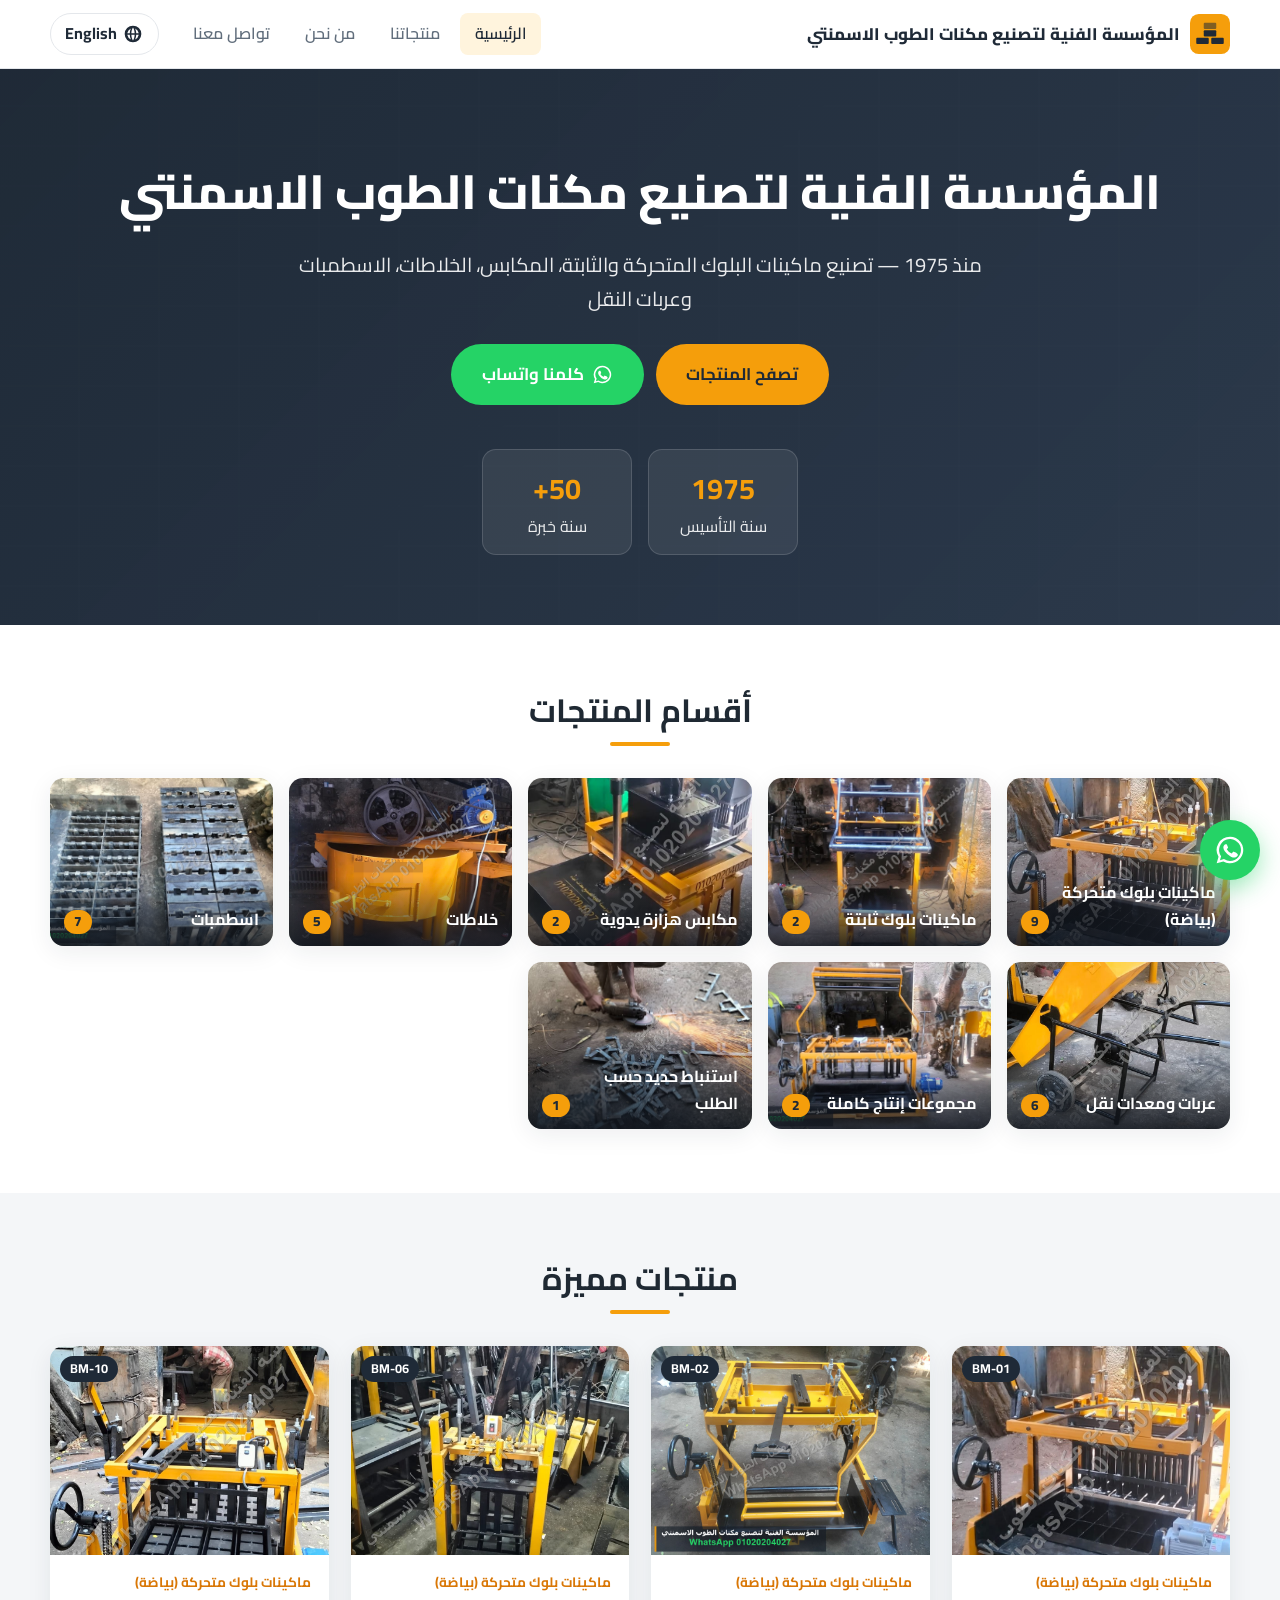
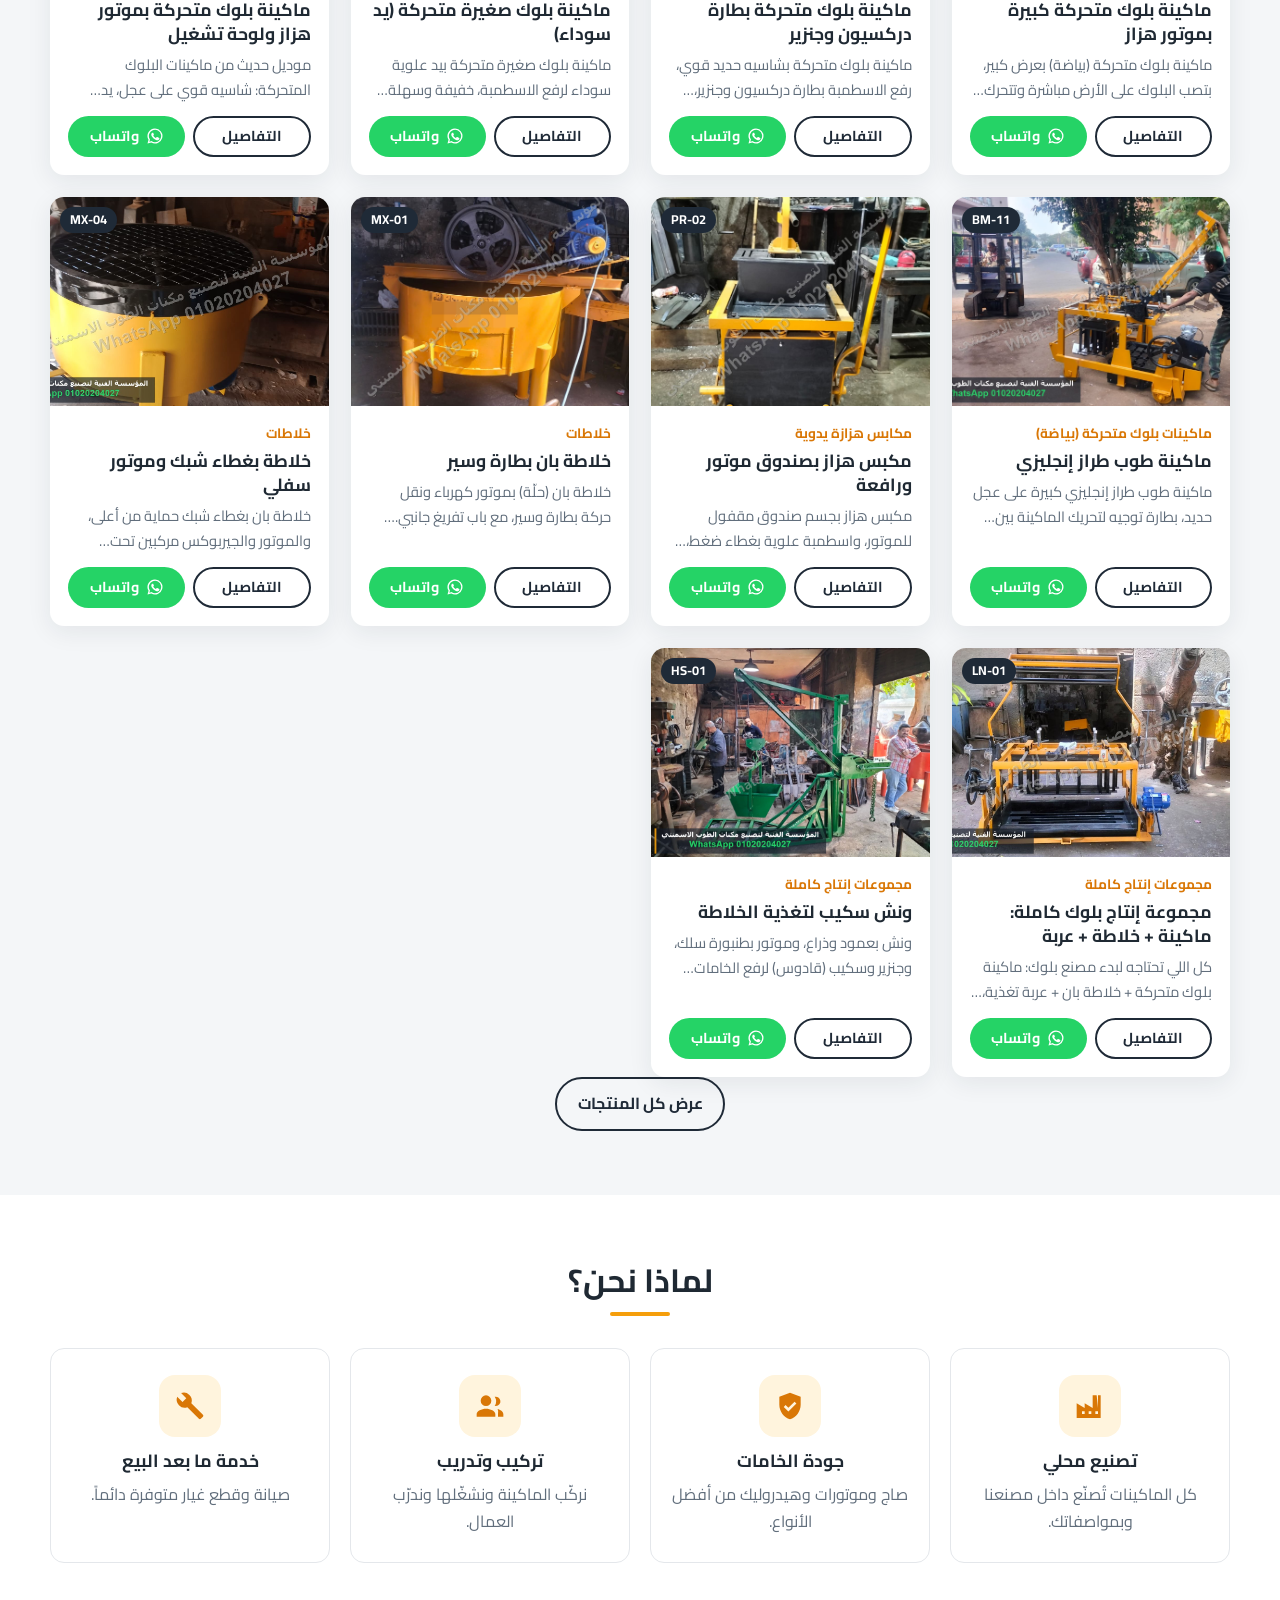
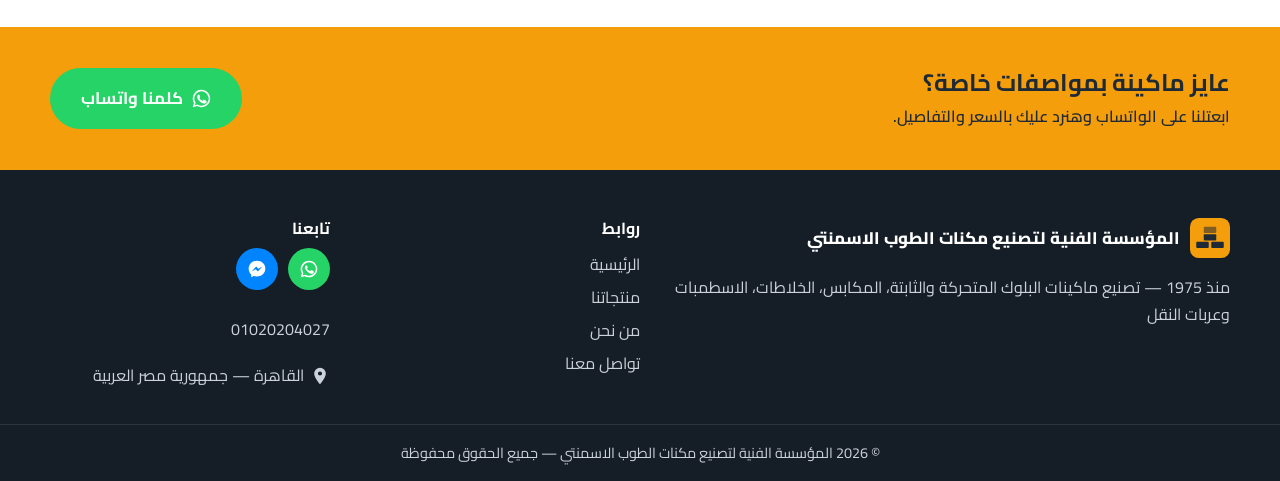
<file: index.html>
<!DOCTYPE html>
<html lang="ar" dir="rtl">
<head>
  <meta charset="UTF-8">
  <meta name="viewport" content="width=device-width, initial-scale=1">
  <title>ماكينات الطوب والبلوك</title>
  <meta name="description" content="مصنع ماكينات البلوك والإنترلوك والخلاطات والاسطمبات — Block, interlock & paver machines factory">
  <meta property="og:type" content="website">
  <meta property="og:title" content="المؤسسة الفنية لتصنيع مكنات الطوب الاسمنتي">
  <meta property="og:image" content="https://aeforsites-spec.github.io/factory/images/products/BM-10/1.jpg">
  <meta name="theme-color" content="#1f2a37">
  <link rel="icon" href="images/logo.svg" type="image/svg+xml">
  <link rel="preconnect" href="https://fonts.googleapis.com">
  <link rel="preconnect" href="https://fonts.gstatic.com" crossorigin>
  <link href="https://fonts.googleapis.com/css2?family=Cairo:wght@400;600;700;800&display=swap" rel="stylesheet">
  <link rel="stylesheet" href="css/style.css?v=202611132057">
</head>
<body data-page="home">
  <header id="site-header"></header>
  <main id="main"></main>
  <footer id="site-footer"></footer>
  <noscript><p style="text-align:center;padding:2em">يرجى تفعيل JavaScript لعرض الموقع — Please enable JavaScript.</p></noscript>

  <script src="data/config.js?v=202611132057"></script>
  <script src="data/products.js?v=202611132057"></script>
  <script src="js/i18n.js?v=202611132057"></script>
  <script src="js/app.js?v=202611132057"></script>
</body>
</html>
</file>
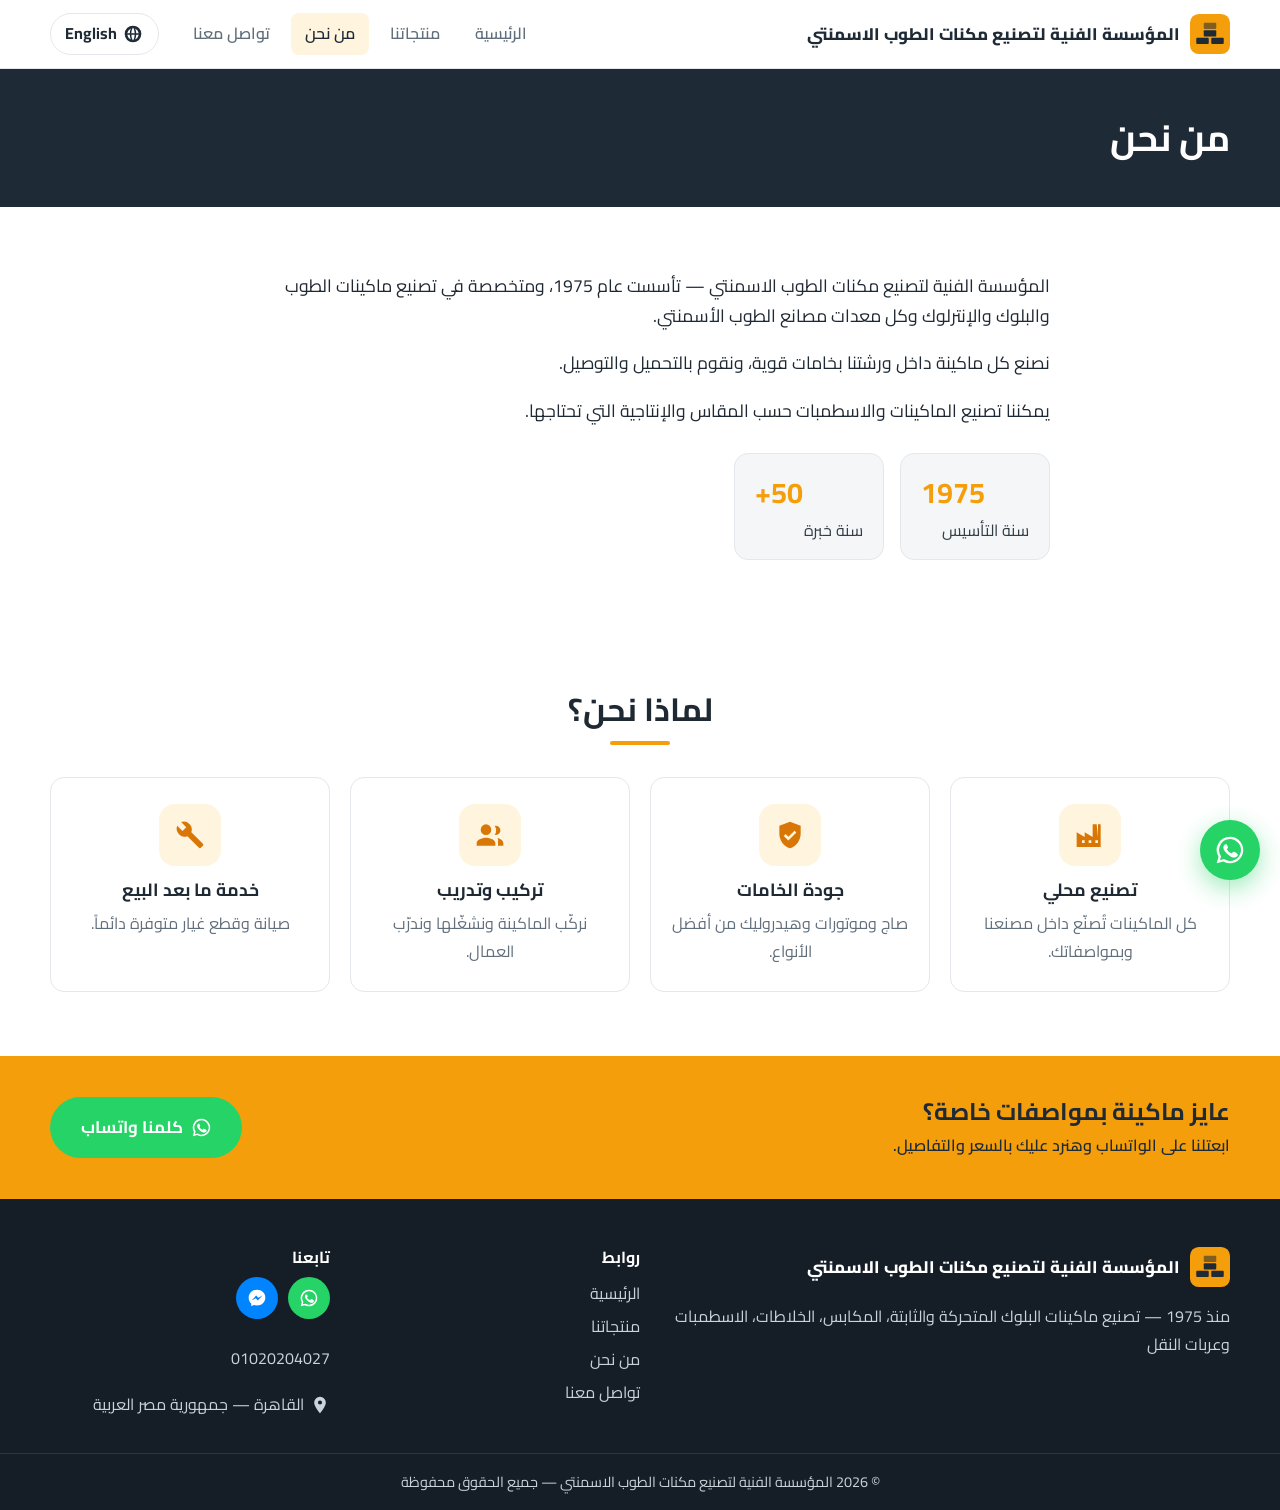
<file: about.html>
<!DOCTYPE html>
<html lang="ar" dir="rtl">
<head>
  <meta charset="UTF-8">
  <meta name="viewport" content="width=device-width, initial-scale=1">
  <title>ماكينات الطوب والبلوك</title>
  <meta name="description" content="مصنع ماكينات البلوك والإنترلوك والخلاطات والاسطمبات — Block, interlock & paver machines factory">
  <meta property="og:type" content="website">
  <meta property="og:title" content="المؤسسة الفنية لتصنيع مكنات الطوب الاسمنتي">
  <meta property="og:image" content="https://aeforsites-spec.github.io/factory/images/products/BM-10/1.jpg">
  <meta name="theme-color" content="#1f2a37">
  <link rel="icon" href="images/logo.svg" type="image/svg+xml">
  <link rel="preconnect" href="https://fonts.googleapis.com">
  <link rel="preconnect" href="https://fonts.gstatic.com" crossorigin>
  <link href="https://fonts.googleapis.com/css2?family=Cairo:wght@400;600;700;800&display=swap" rel="stylesheet">
  <link rel="stylesheet" href="css/style.css?v=202611132057">
</head>
<body data-page="about">
  <header id="site-header"></header>
  <main id="main"></main>
  <footer id="site-footer"></footer>
  <noscript><p style="text-align:center;padding:2em">يرجى تفعيل JavaScript لعرض الموقع — Please enable JavaScript.</p></noscript>

  <script src="data/config.js?v=202611132057"></script>
  <script src="data/products.js?v=202611132057"></script>
  <script src="js/i18n.js?v=202611132057"></script>
  <script src="js/app.js?v=202611132057"></script>
</body>
</html>
</file>
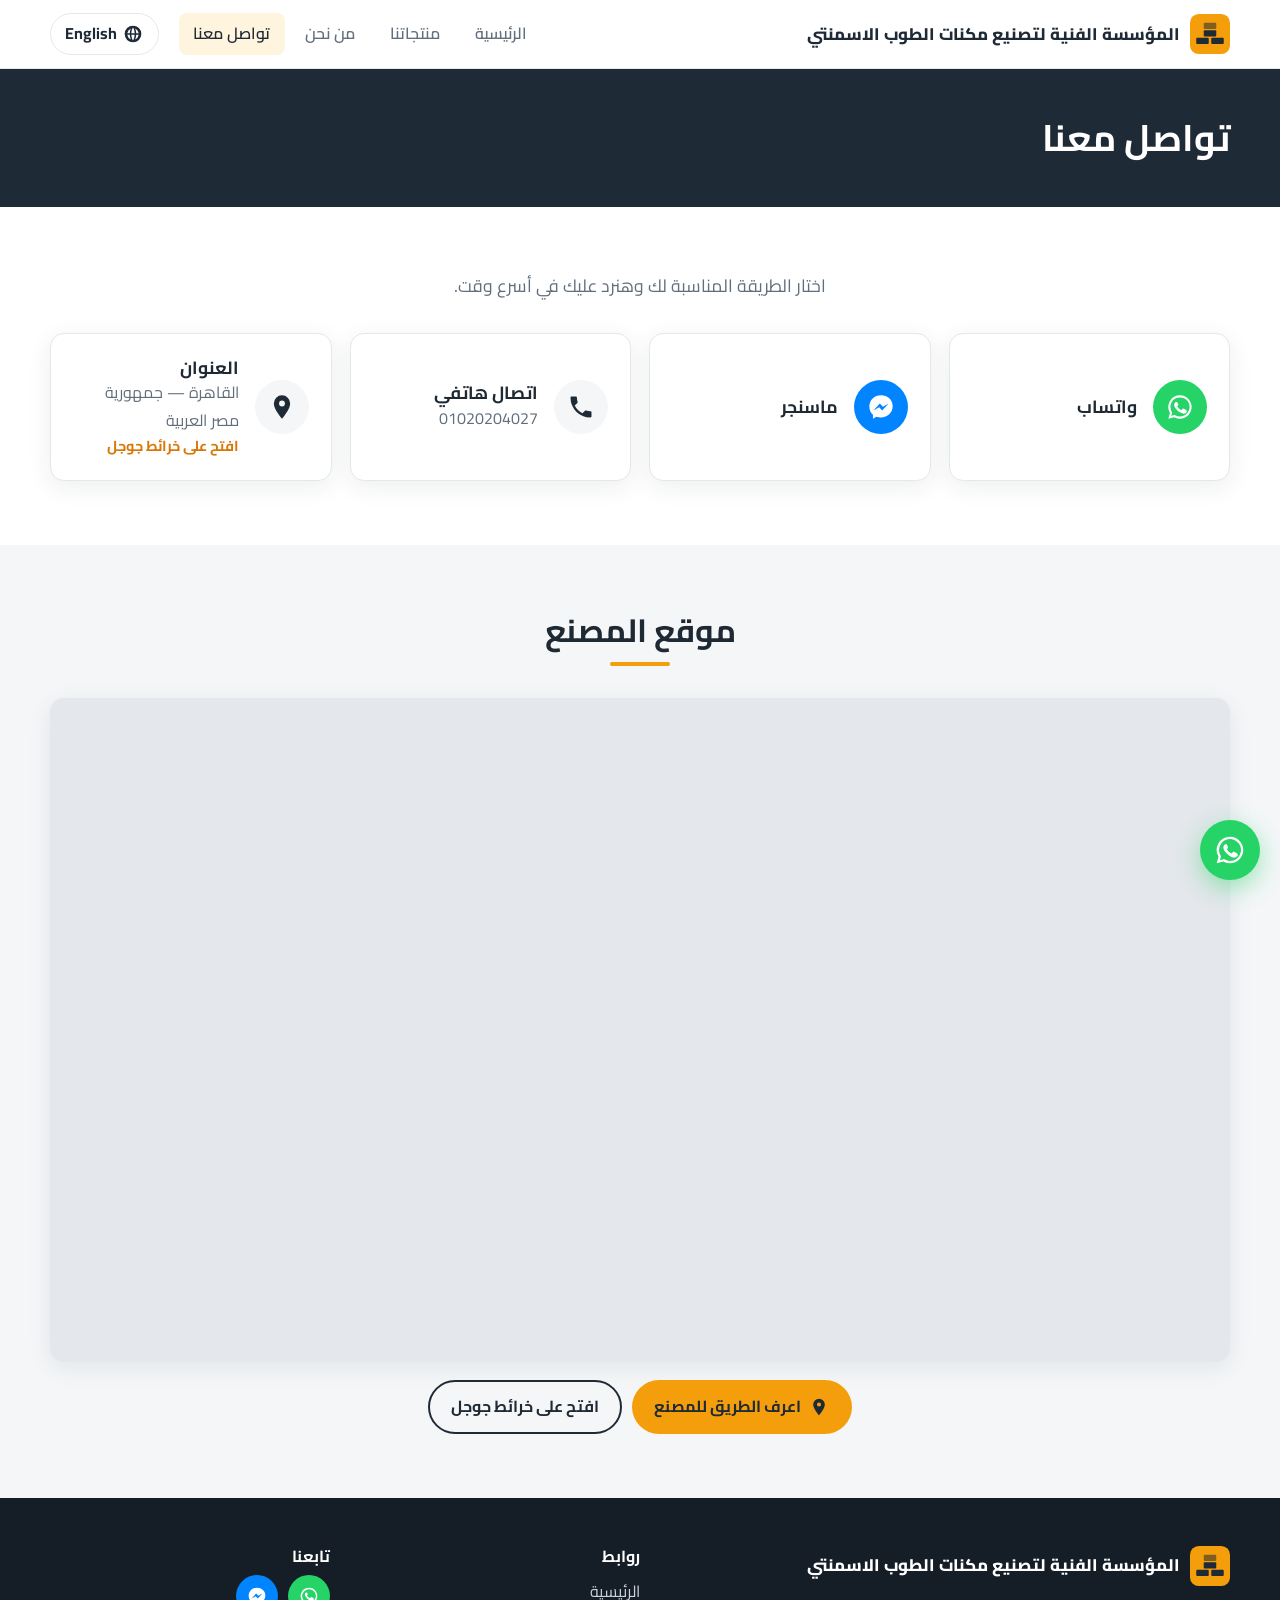
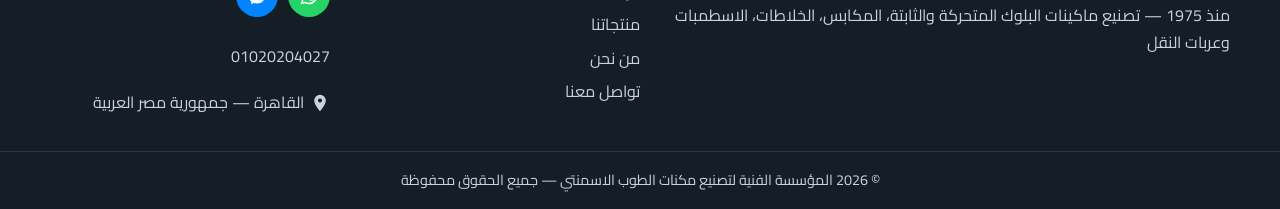
<file: contact.html>
<!DOCTYPE html>
<html lang="ar" dir="rtl">
<head>
  <meta charset="UTF-8">
  <meta name="viewport" content="width=device-width, initial-scale=1">
  <title>ماكينات الطوب والبلوك</title>
  <meta name="description" content="مصنع ماكينات البلوك والإنترلوك والخلاطات والاسطمبات — Block, interlock & paver machines factory">
  <meta property="og:type" content="website">
  <meta property="og:title" content="المؤسسة الفنية لتصنيع مكنات الطوب الاسمنتي">
  <meta property="og:image" content="https://aeforsites-spec.github.io/factory/images/products/BM-10/1.jpg">
  <meta name="theme-color" content="#1f2a37">
  <link rel="icon" href="images/logo.svg" type="image/svg+xml">
  <link rel="preconnect" href="https://fonts.googleapis.com">
  <link rel="preconnect" href="https://fonts.gstatic.com" crossorigin>
  <link href="https://fonts.googleapis.com/css2?family=Cairo:wght@400;600;700;800&display=swap" rel="stylesheet">
  <link rel="stylesheet" href="css/style.css?v=202611132057">
</head>
<body data-page="contact">
  <header id="site-header"></header>
  <main id="main"></main>
  <footer id="site-footer"></footer>
  <noscript><p style="text-align:center;padding:2em">يرجى تفعيل JavaScript لعرض الموقع — Please enable JavaScript.</p></noscript>

  <script src="data/config.js?v=202611132057"></script>
  <script src="data/products.js?v=202611132057"></script>
  <script src="js/i18n.js?v=202611132057"></script>
  <script src="js/app.js?v=202611132057"></script>
</body>
</html>
</file>
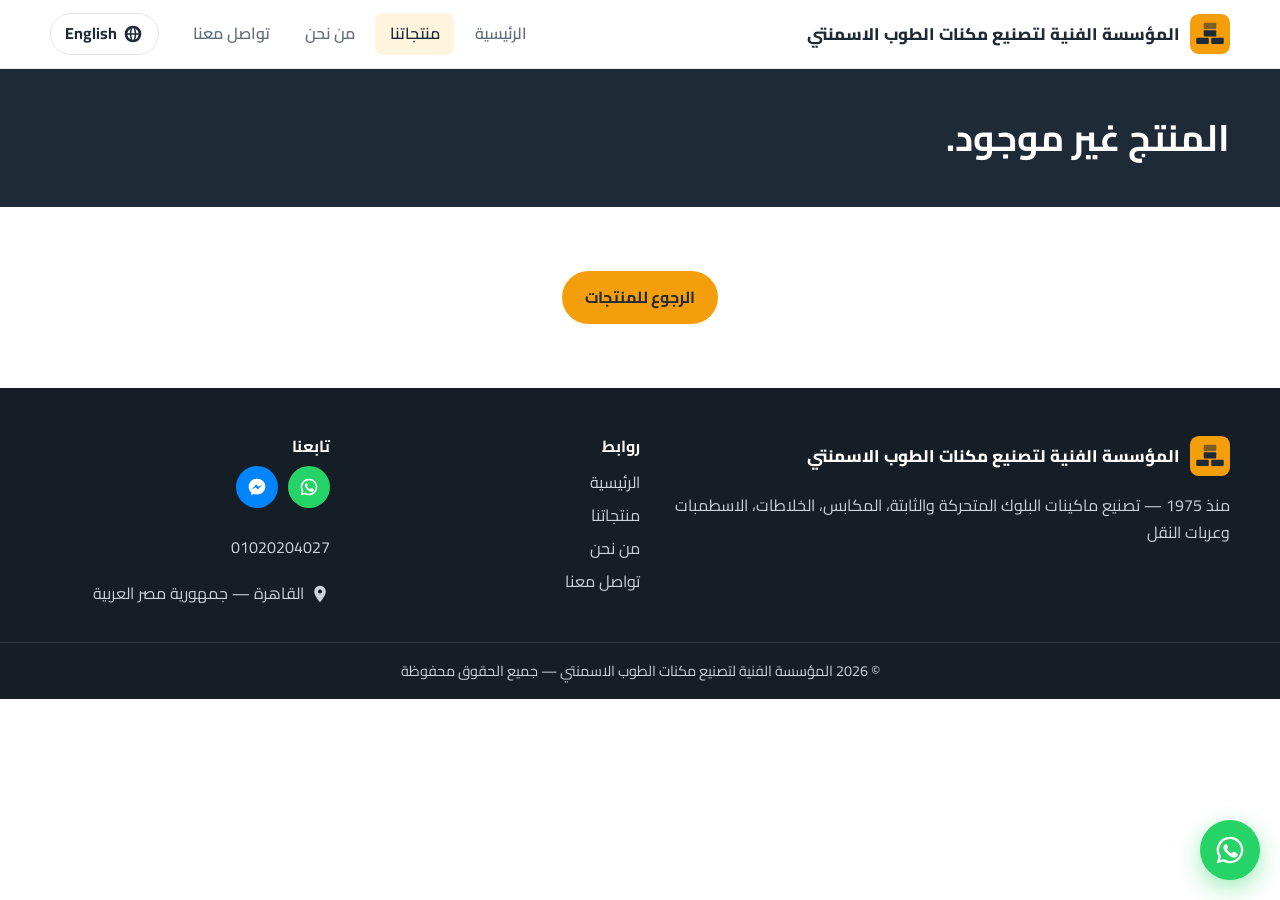
<file: product.html>
<!DOCTYPE html>
<html lang="ar" dir="rtl">
<head>
  <meta charset="UTF-8">
  <meta name="viewport" content="width=device-width, initial-scale=1">
  <title>ماكينات الطوب والبلوك</title>
  <meta name="description" content="مصنع ماكينات البلوك والإنترلوك والخلاطات والاسطمبات — Block, interlock & paver machines factory">
  <meta property="og:type" content="website">
  <meta property="og:title" content="المؤسسة الفنية لتصنيع مكنات الطوب الاسمنتي">
  <meta property="og:image" content="https://aeforsites-spec.github.io/factory/images/products/BM-10/1.jpg">
  <meta name="theme-color" content="#1f2a37">
  <link rel="icon" href="images/logo.svg" type="image/svg+xml">
  <link rel="preconnect" href="https://fonts.googleapis.com">
  <link rel="preconnect" href="https://fonts.gstatic.com" crossorigin>
  <link href="https://fonts.googleapis.com/css2?family=Cairo:wght@400;600;700;800&display=swap" rel="stylesheet">
  <link rel="stylesheet" href="css/style.css?v=202611132057">
</head>
<body data-page="product">
  <header id="site-header"></header>
  <main id="main"></main>
  <footer id="site-footer"></footer>
  <noscript><p style="text-align:center;padding:2em">يرجى تفعيل JavaScript لعرض الموقع — Please enable JavaScript.</p></noscript>

  <script src="data/config.js?v=202611132057"></script>
  <script src="data/products.js?v=202611132057"></script>
  <script src="js/i18n.js?v=202611132057"></script>
  <script src="js/app.js?v=202611132057"></script>
</body>
</html>
</file>
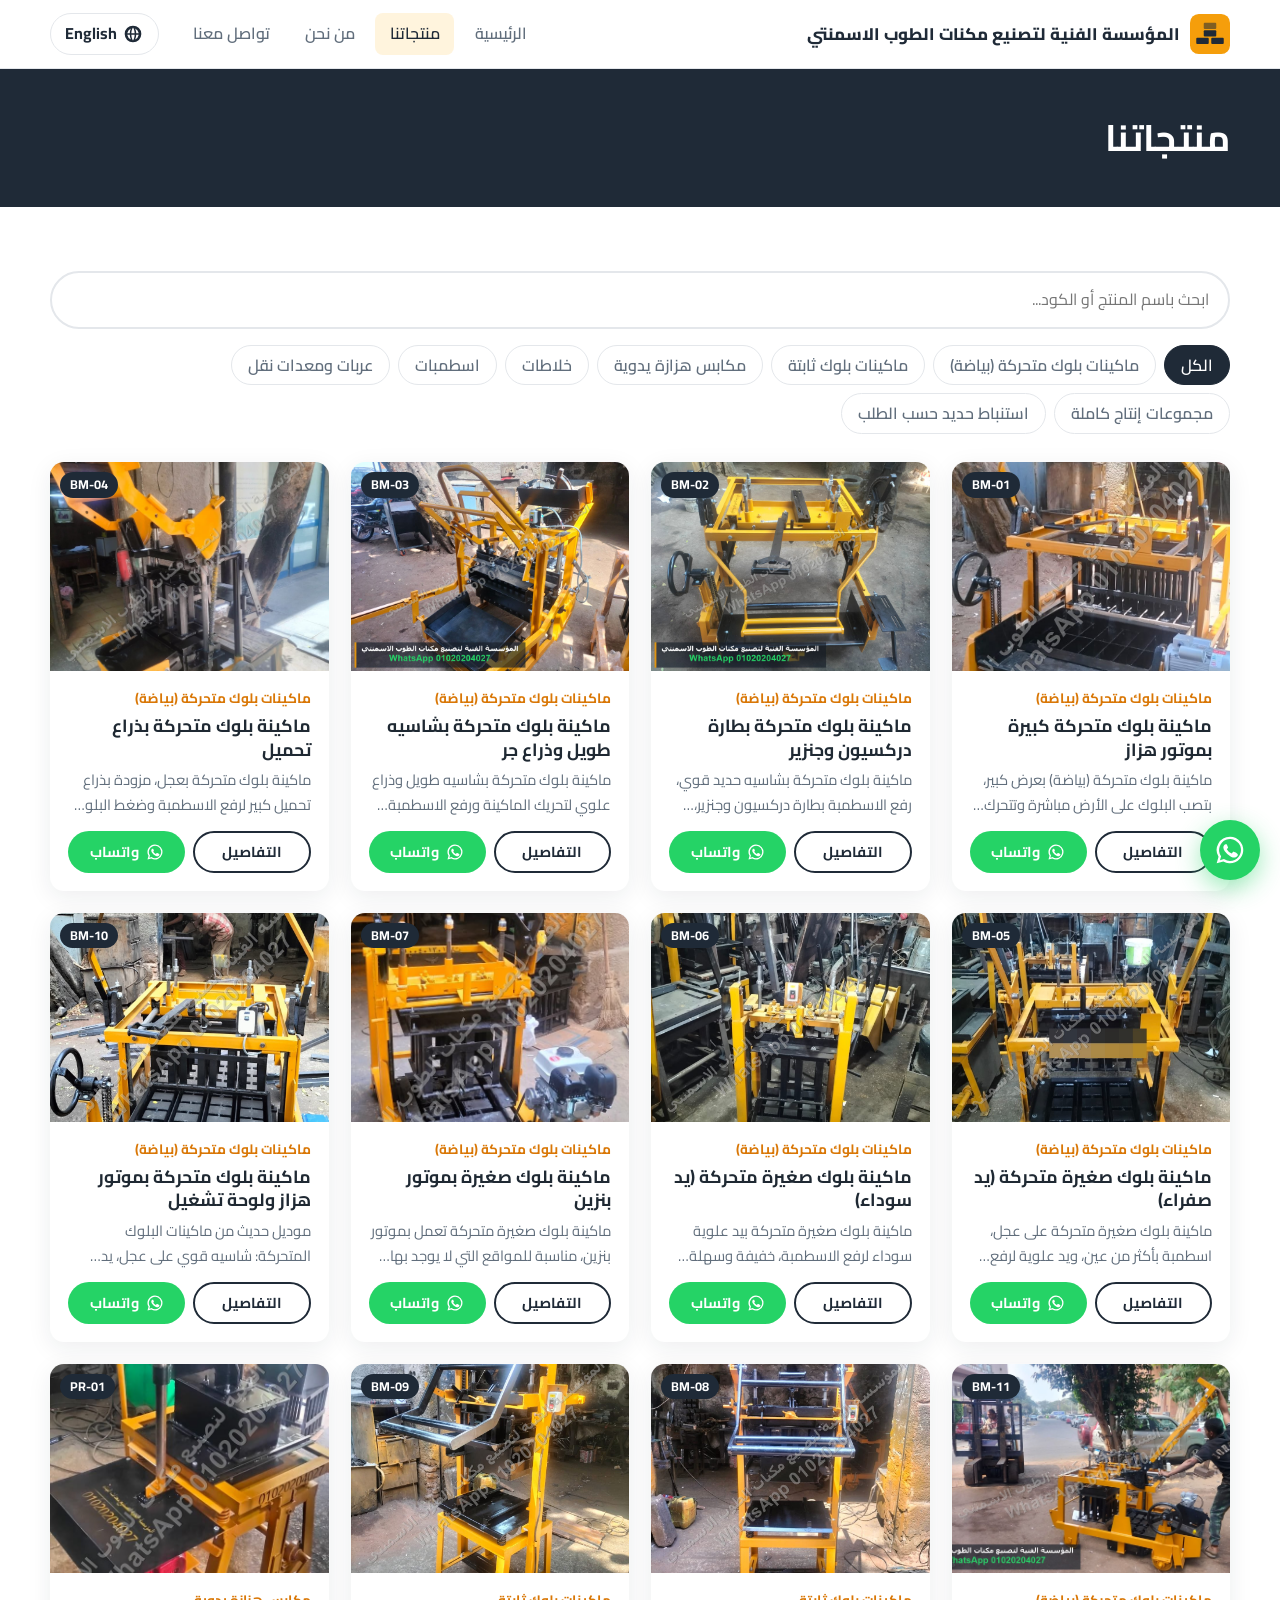
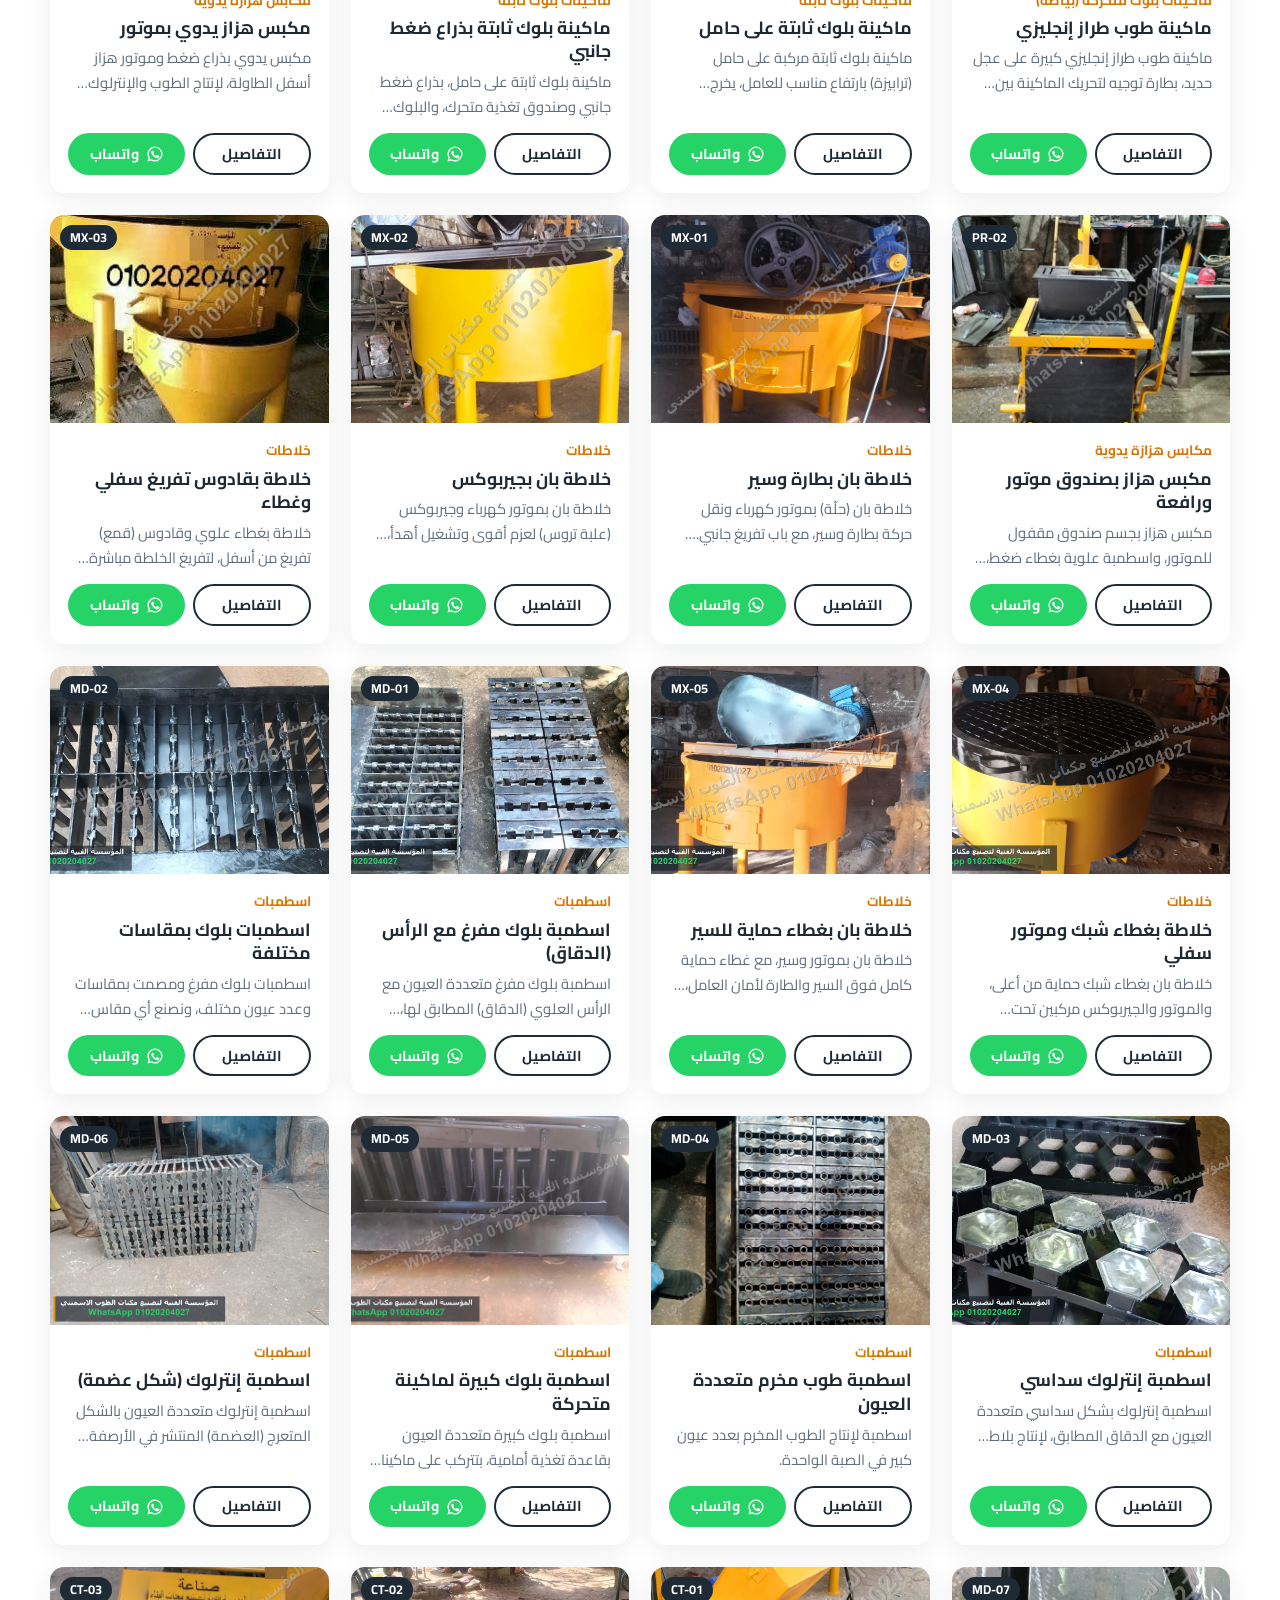
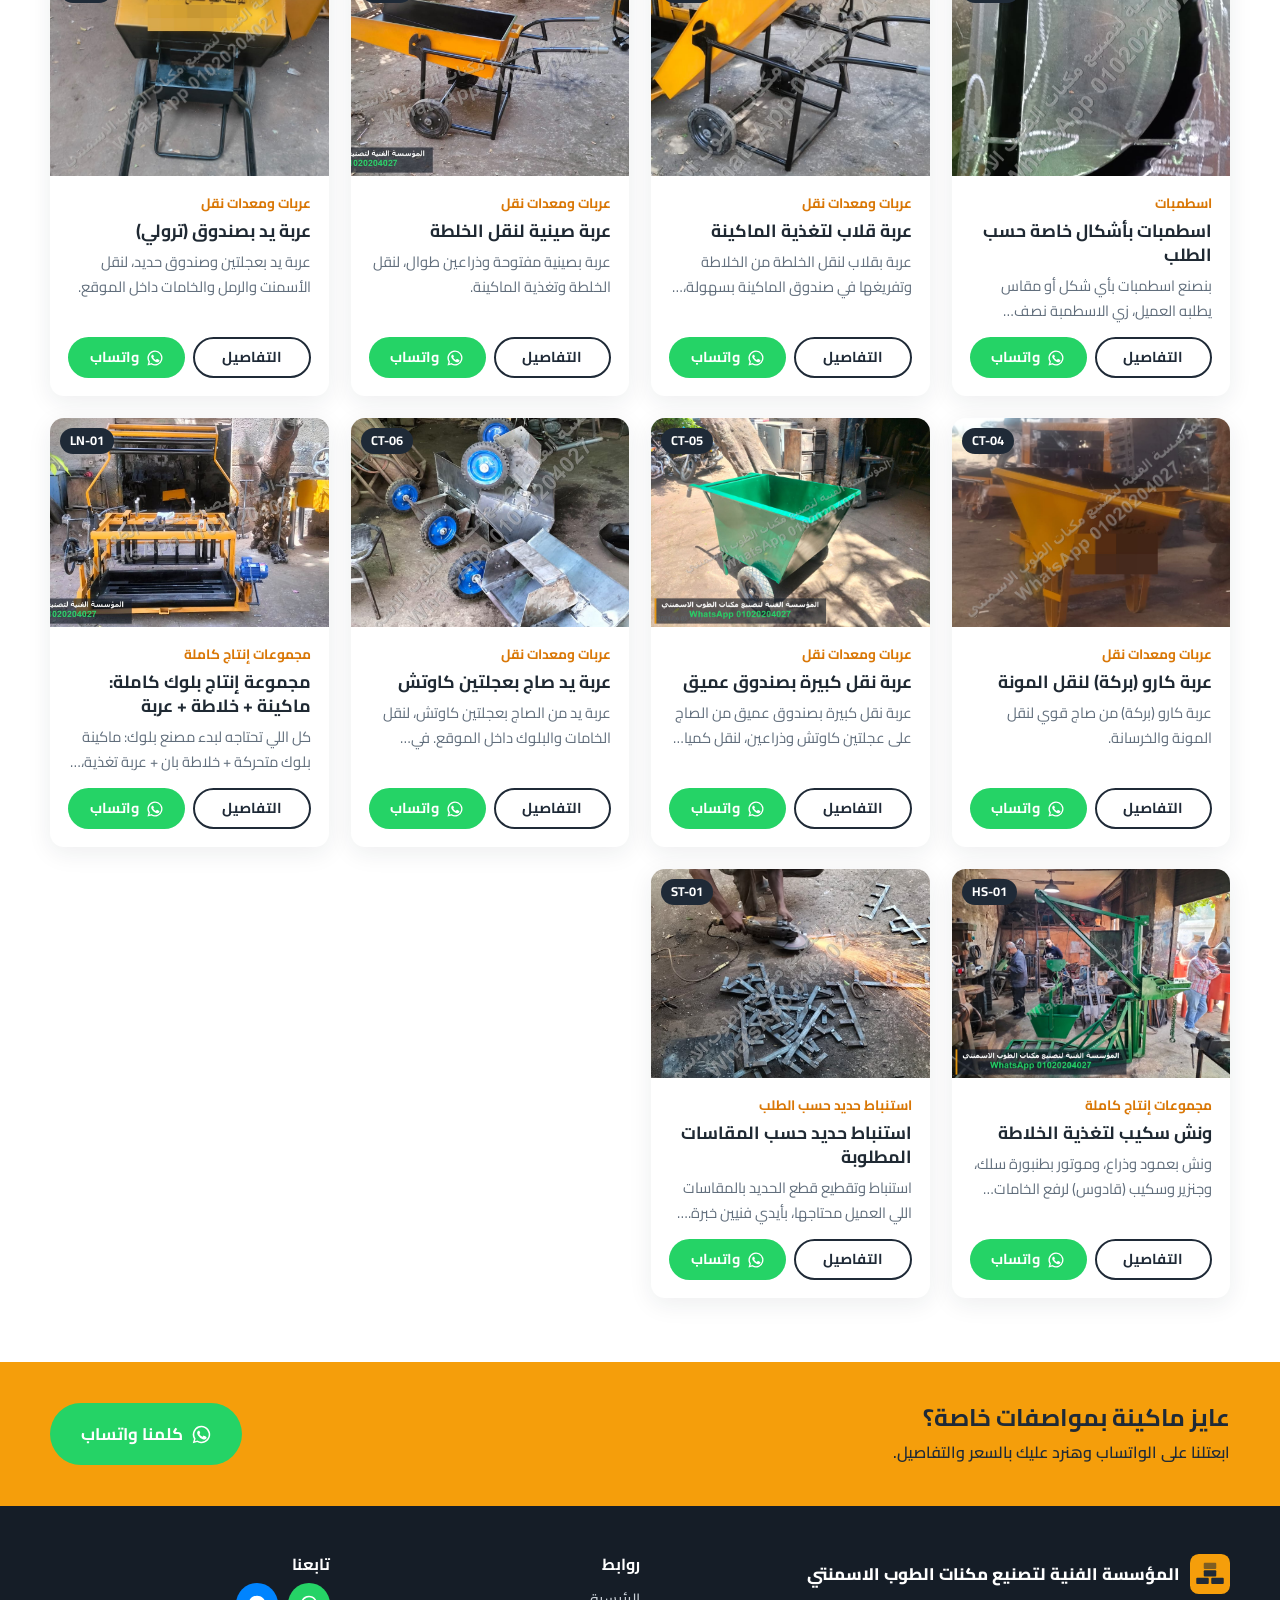
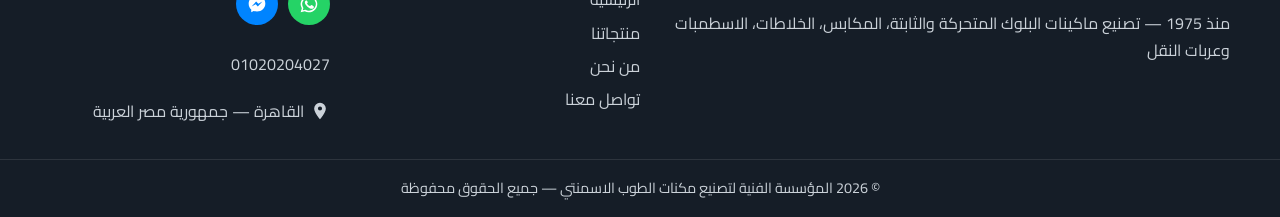
<file: products.html>
<!DOCTYPE html>
<html lang="ar" dir="rtl">
<head>
  <meta charset="UTF-8">
  <meta name="viewport" content="width=device-width, initial-scale=1">
  <title>ماكينات الطوب والبلوك</title>
  <meta name="description" content="مصنع ماكينات البلوك والإنترلوك والخلاطات والاسطمبات — Block, interlock & paver machines factory">
  <meta property="og:type" content="website">
  <meta property="og:title" content="المؤسسة الفنية لتصنيع مكنات الطوب الاسمنتي">
  <meta property="og:image" content="https://aeforsites-spec.github.io/factory/images/products/BM-10/1.jpg">
  <meta name="theme-color" content="#1f2a37">
  <link rel="icon" href="images/logo.svg" type="image/svg+xml">
  <link rel="preconnect" href="https://fonts.googleapis.com">
  <link rel="preconnect" href="https://fonts.gstatic.com" crossorigin>
  <link href="https://fonts.googleapis.com/css2?family=Cairo:wght@400;600;700;800&display=swap" rel="stylesheet">
  <link rel="stylesheet" href="css/style.css?v=202611132057">
</head>
<body data-page="products">
  <header id="site-header"></header>
  <main id="main"></main>
  <footer id="site-footer"></footer>
  <noscript><p style="text-align:center;padding:2em">يرجى تفعيل JavaScript لعرض الموقع — Please enable JavaScript.</p></noscript>

  <script src="data/config.js?v=202611132057"></script>
  <script src="data/products.js?v=202611132057"></script>
  <script src="js/i18n.js?v=202611132057"></script>
  <script src="js/app.js?v=202611132057"></script>
</body>
</html>
</file>
<file: css/style.css>
/* ============ ألوان الموقع — Site colors (change here) ============ */
:root {
  --primary: #1f2a37;      /* كحلي غامق */
  --primary-2: #2d3b4e;
  --accent: #f59e0b;       /* برتقالي */
  --accent-dark: #d97706;
  --wa: #25d366;
  --wa-dark: #1da851;
  --ms: #0084ff;
  --fb: #1877f2;
  --bg: #ffffff;
  --bg-alt: #f4f6f8;
  --text: #1f2933;
  --muted: #616e7c;
  --border: #e4e7eb;
  --radius: 14px;
  --shadow: 0 6px 24px rgba(31, 42, 55, .08);
  --font: "Cairo", "Segoe UI", Tahoma, Arial, sans-serif;
}

*, *::before, *::after { box-sizing: border-box; }
html { scroll-behavior: smooth; }
body { margin: 0; font-family: var(--font); color: var(--text); background: var(--bg); line-height: 1.7; font-size: 16px; }
img { max-width: 100%; display: block; }
a { color: inherit; text-decoration: none; }
h1, h2, h3, h4 { line-height: 1.35; margin: 0 0 .5em; }
svg { width: 1.25em; height: 1.25em; flex-shrink: 0; }
[hidden] { display: none !important; }
.container { width: min(1180px, 100% - 32px); margin-inline: auto; }
.narrow { width: min(820px, 100% - 32px); }
.center { text-align: center; }
.ltr-num { direction: ltr; unicode-bidi: isolate; display: inline-block; }

/* ---------- buttons ---------- */
.btn { display: inline-flex; align-items: center; justify-content: center; gap: .5em; padding: .7em 1.3em; border-radius: 999px; border: 2px solid transparent; font: inherit; font-weight: 700; cursor: pointer; transition: .2s; white-space: nowrap; }
.btn-sm { padding: .45em 1em; font-size: .9rem; }
.btn-lg { padding: .85em 1.7em; font-size: 1.05rem; }
.btn-block { width: 100%; }
.btn-primary { background: var(--accent); color: var(--primary); }
.btn-primary:hover { background: var(--accent-dark); }
.btn-outline { background: transparent; border-color: var(--primary); color: var(--primary); }
.btn-outline:hover { background: var(--primary); color: #fff; }
.btn-wa { background: var(--wa); color: #fff; }
.btn-wa:hover { background: var(--wa-dark); }
.btn-ms { background: var(--ms); color: #fff; }
.btn-ms:hover { filter: brightness(.92); }

/* ---------- header ---------- */
#site-header { position: sticky; top: 0; z-index: 50; background: rgba(255,255,255,.96); backdrop-filter: blur(8px); border-bottom: 1px solid var(--border); }
.header-inner { display: flex; align-items: center; gap: 20px; min-height: 68px; }
.brand { display: flex; align-items: center; gap: 10px; font-weight: 800; font-size: 1.05rem; color: var(--primary); }
.brand img { width: 40px; height: 40px; }
.main-nav { display: flex; gap: 6px; margin-inline-start: auto; }
.main-nav a { padding: .45em .9em; border-radius: 8px; font-weight: 600; color: var(--muted); }
.main-nav a:hover { color: var(--primary); background: var(--bg-alt); }
.main-nav a.active { color: var(--primary); background: #fff4dd; }
.header-tools { display: flex; align-items: center; gap: 8px; }
.lang-btn, .menu-btn { display: inline-flex; align-items: center; gap: 6px; border: 1px solid var(--border); background: #fff; border-radius: 999px; padding: .4em .9em; font: inherit; font-weight: 700; cursor: pointer; color: var(--primary); }
.lang-btn:hover { border-color: var(--primary); }
.menu-btn { display: none; padding: .45em; border-radius: 10px; }

/* ---------- hero ---------- */
.hero { color: #fff; padding: 90px 0 70px; text-align: center;
  background:
    linear-gradient(135deg, rgba(31,42,55,.94), rgba(45,59,78,.88)),
    repeating-linear-gradient(0deg, transparent 0 38px, rgba(255,255,255,.04) 38px 40px),
    repeating-linear-gradient(90deg, transparent 0 78px, rgba(255,255,255,.04) 78px 80px),
    var(--primary); }
.hero h1 { font-size: clamp(1.8rem, 4.5vw, 3rem); font-weight: 800; }
.hero-sub { font-size: clamp(1rem, 2vw, 1.25rem); opacity: .9; max-width: 720px; margin: 0 auto 28px; }
.hero-ctas { display: flex; gap: 12px; justify-content: center; flex-wrap: wrap; }
.stats { display: flex; justify-content: center; gap: 16px; flex-wrap: wrap; margin-top: 44px; }
.stat { min-width: 150px; padding: 14px 20px; border-radius: var(--radius); background: rgba(255,255,255,.08); border: 1px solid rgba(255,255,255,.14); }
.stat strong { display: block; font-size: 1.8rem; color: var(--accent); direction: ltr; }
.stat span { opacity: .9; }
.about-text .stats .stat { background: var(--bg-alt); border-color: var(--border); }

/* ---------- sections ---------- */
.section { padding: 64px 0; }
.section-alt { background: var(--bg-alt); }
.section-title { text-align: center; font-size: clamp(1.4rem, 3vw, 2rem); margin-bottom: 32px; position: relative; padding-bottom: 14px; }
.section-title::after { content: ""; position: absolute; bottom: 0; left: 50%; transform: translateX(-50%); width: 60px; height: 4px; border-radius: 4px; background: var(--accent); }
.page-head { background: var(--primary); color: #fff; padding: 44px 0; }
.page-head h1 { margin: 0; font-size: clamp(1.5rem, 3.5vw, 2.3rem); }
.lead { font-size: 1.1rem; color: var(--muted); margin: 0 0 32px; }

/* ---------- categories ---------- */
.cat-grid { display: grid; grid-template-columns: repeat(auto-fill, minmax(200px, 1fr)); gap: 16px; }
.cat-card { position: relative; border-radius: var(--radius); overflow: hidden; aspect-ratio: 4/3; box-shadow: var(--shadow); }
.cat-card img { width: 100%; height: 100%; object-fit: cover; transition: transform .4s; }
.cat-card:hover img { transform: scale(1.06); }
.cat-label { position: absolute; inset: auto 0 0 0; padding: 30px 14px 12px; color: #fff; display: flex; justify-content: space-between; align-items: end; background: linear-gradient(transparent, rgba(15,20,28,.85)); }
.cat-label span { background: var(--accent); color: var(--primary); font-weight: 800; border-radius: 999px; min-width: 28px; text-align: center; padding: 0 8px; font-size: .85rem; }

/* ---------- product cards ---------- */
.grid { display: grid; grid-template-columns: repeat(auto-fill, minmax(270px, 1fr)); gap: 22px; }
.card { background: #fff; border-radius: var(--radius); overflow: hidden; box-shadow: var(--shadow); display: flex; flex-direction: column; transition: transform .2s, box-shadow .2s; }
.card:hover { transform: translateY(-4px); box-shadow: 0 12px 32px rgba(31,42,55,.14); }
.card-img { position: relative; aspect-ratio: 4/3; background: var(--bg-alt); overflow: hidden; }
.card-img img { width: 100%; height: 100%; object-fit: cover; }
.code-badge { position: absolute; top: 10px; inset-inline-start: 10px; background: var(--primary); color: #fff; font-size: .8rem; font-weight: 700; padding: 2px 10px; border-radius: 999px; direction: ltr; }
.code-badge.big { font-size: .9rem; padding: 4px 12px; background: rgba(31,42,55,.88); direction: inherit; }
.code-badge bdi { direction: ltr; }
.card-body { padding: 16px 18px 18px; display: flex; flex-direction: column; flex: 1; }
.card-cat { color: var(--accent-dark); font-weight: 700; font-size: .85rem; }
.card h3 { font-size: 1.1rem; margin: 4px 0 6px; }
.card h3 a:hover { color: var(--accent-dark); }
.card-desc { color: var(--muted); font-size: .92rem; margin: 0 0 14px; display: -webkit-box; -webkit-line-clamp: 2; -webkit-box-orient: vertical; overflow: hidden; }
.card-actions { margin-top: auto; display: flex; gap: 8px; }
.card-actions .btn { flex: 1; }

/* ---------- products toolbar ---------- */
.toolbar { margin-bottom: 16px; }
.toolbar input { width: 100%; padding: .85em 1.2em; font: inherit; border: 2px solid var(--border); border-radius: 999px; outline: none; }
.toolbar input:focus { border-color: var(--accent); }
.chips { display: flex; flex-wrap: wrap; gap: 8px; margin-bottom: 28px; }
.chip { font: inherit; font-weight: 600; border: 1px solid var(--border); background: #fff; padding: .35em 1em; border-radius: 999px; cursor: pointer; color: var(--muted); }
.chip:hover { border-color: var(--primary); color: var(--primary); }
.chip.active { background: var(--primary); color: #fff; border-color: var(--primary); }
.empty { text-align: center; color: var(--muted); padding: 40px 0; }

/* ---------- product page ---------- */
.product-section { padding-top: 28px; }
.back-link { display: inline-flex; align-items: center; gap: 4px; margin-bottom: 18px; color: var(--muted); font-weight: 600; }
.back-link svg { transform: scaleX(-1); }            /* LTR: points left */
[dir="rtl"] .back-link svg { transform: none; }      /* RTL: points right */
.back-link:hover { color: var(--primary); }
.product-layout { display: grid; grid-template-columns: minmax(0, 1.15fr) minmax(0, 1fr); gap: 40px; align-items: start; }
.gallery, .product-info { min-width: 0; }
.gallery-main { position: relative; border-radius: var(--radius); overflow: hidden; background: var(--bg-alt); aspect-ratio: 4/3; box-shadow: var(--shadow); }
.gallery-main img { width: 100%; height: 100%; object-fit: contain; cursor: zoom-in; }
.g-nav { position: absolute; top: 50%; transform: translateY(-50%); width: 44px; height: 44px; border-radius: 50%; border: none; background: rgba(255,255,255,.92); color: var(--primary); cursor: pointer; display: grid; place-items: center; box-shadow: var(--shadow); }
.g-nav:hover { background: #fff; }
.g-prev { inset-inline-start: 12px; }
.g-next { inset-inline-end: 12px; }
/* chevron points "forward": right in LTR, left in RTL */
.g-prev svg { transform: scaleX(-1); }
[dir="rtl"] .g-next svg { transform: scaleX(-1); }
[dir="rtl"] .g-prev svg { transform: none; }
.g-count { position: absolute; bottom: 10px; inset-inline-end: 12px; background: rgba(0,0,0,.55); color: #fff; font-size: .8rem; padding: 2px 10px; border-radius: 999px; direction: ltr; }
.thumbs { display: flex; gap: 10px; margin-top: 12px; overflow-x: auto; padding-bottom: 4px; }
.thumbs button { flex: 0 0 84px; height: 64px; padding: 0; border: 3px solid transparent; border-radius: 10px; overflow: hidden; cursor: pointer; background: var(--bg-alt); }
.thumbs button img { width: 100%; height: 100%; object-fit: cover; }
.thumbs button.active { border-color: var(--accent); }
.product-info h1 { font-size: clamp(1.4rem, 3vw, 2rem); margin: 4px 0 6px; }
.code-line { color: var(--muted); margin-bottom: 14px; }
.code-line strong { color: var(--primary); direction: ltr; unicode-bidi: isolate; }
.product-desc { font-size: 1.05rem; margin: 0 0 22px; white-space: pre-line; }
.product-actions { display: grid; gap: 10px; margin-bottom: 28px; }
.row-btns { display: grid; grid-template-columns: 1fr 1fr; gap: 10px; }
.row-btns.single { grid-template-columns: 1fr; }
.product-info h2 { font-size: 1.2rem; }
.specs { width: 100%; border-collapse: collapse; border-radius: var(--radius); overflow: hidden; border: 1px solid var(--border); }
.specs th, .specs td { padding: 10px 14px; text-align: start; border-bottom: 1px solid var(--border); }
.specs th { background: var(--bg-alt); width: 40%; font-weight: 700; }
.specs tr:last-child th, .specs tr:last-child td { border-bottom: none; }

/* ---------- lightbox ---------- */
.lightbox { position: fixed; inset: 0; z-index: 100; background: rgba(10,14,20,.94); display: grid; place-items: center; padding: 20px; }
.lightbox img { max-width: 100%; max-height: 90vh; object-fit: contain; }
.lb-close { position: absolute; top: 14px; inset-inline-end: 14px; width: 46px; height: 46px; border: none; border-radius: 50%; background: rgba(255,255,255,.15); color: #fff; cursor: pointer; display: grid; place-items: center; }
.lb-close svg { width: 26px; height: 26px; }

/* ---------- why ---------- */
.why-grid { display: grid; grid-template-columns: repeat(auto-fit, minmax(220px, 1fr)); gap: 20px; }
.why-item { text-align: center; padding: 26px 20px; border-radius: var(--radius); border: 1px solid var(--border); background: #fff; }
.why-icon { width: 62px; height: 62px; margin: 0 auto 12px; border-radius: 16px; background: #fff4dd; color: var(--accent-dark); display: grid; place-items: center; }
.why-icon svg { width: 32px; height: 32px; }
.why-item h3 { font-size: 1.1rem; }
.why-item p { color: var(--muted); margin: 0; }

/* ---------- CTA band ---------- */
.cta-band { background: var(--accent); color: var(--primary); padding: 40px 0; }
.cta-inner { display: flex; align-items: center; justify-content: space-between; gap: 20px; flex-wrap: wrap; }
.cta-band h2 { margin: 0 0 4px; font-size: 1.5rem; }
.cta-band p { margin: 0; font-weight: 600; }

/* ---------- about ---------- */
.about-text p { font-size: 1.1rem; margin: 0 0 1em; }
.about-text .stats { justify-content: flex-start; margin-top: 28px; }

/* ---------- contact ---------- */
.contact-grid { display: grid; grid-template-columns: repeat(auto-fill, minmax(260px, 1fr)); gap: 18px; }
.contact-card { display: flex; gap: 16px; align-items: center; padding: 22px; border-radius: var(--radius); border: 1px solid var(--border); background: #fff; box-shadow: var(--shadow); transition: .2s; }
a.contact-card:hover { transform: translateY(-3px); border-color: var(--accent); }
.contact-card h3 { margin: 0; font-size: 1.1rem; }
.contact-card p { margin: 0; color: var(--muted); }
.c-extra { color: var(--accent-dark) !important; font-weight: 700; font-size: .9rem; }
.c-icon { width: 54px; height: 54px; border-radius: 50%; display: grid; place-items: center; background: var(--bg-alt); color: var(--primary); flex-shrink: 0; }
.c-icon svg { width: 28px; height: 28px; }
.c-wa .c-icon { background: var(--wa); color: #fff; }
.c-ms .c-icon { background: var(--ms); color: #fff; }
.c-fb .c-icon { background: var(--fb); color: #fff; }

/* ---------- footer ---------- */
#site-footer { background: #151d27; color: #cbd2d9; }
.footer-grid { display: grid; grid-template-columns: 2fr 1fr 1fr; gap: 30px; padding: 48px 0 30px; }
.footer-grid h4 { color: #fff; }
.footer-grid > div > a { display: block; padding: 3px 0; }
.footer-grid a:hover { color: var(--accent); }
.brand-footer { color: #fff; margin-bottom: 10px; }
.social { display: flex; gap: 10px; margin-bottom: 10px; }
.social a { width: 42px; height: 42px; border-radius: 50%; display: grid; place-items: center; color: #fff; }
.social a:hover { color: #fff !important; filter: brightness(1.1); }
.s-wa { background: var(--wa); } .s-ms { background: var(--ms); } .s-fb { background: var(--fb); }
.footer-bottom { text-align: center; border-top: 1px solid rgba(255,255,255,.1); padding: 16px; font-size: .9rem; }

/* ---------- floating WhatsApp + toast ---------- */
#wa-float { position: fixed; bottom: 20px; inset-inline-start: 20px; z-index: 60; width: 60px; height: 60px; border-radius: 50%; background: var(--wa); color: #fff; display: grid; place-items: center; box-shadow: 0 8px 24px rgba(37,211,102,.45); transition: transform .2s; }
#wa-float:hover { transform: scale(1.08); }
#wa-float svg { width: 32px; height: 32px; }
#toast { position: fixed; bottom: 96px; left: 50%; transform: translate(-50%, 20px); z-index: 120; background: var(--primary); color: #fff; padding: 12px 20px; border-radius: 12px; max-width: calc(100% - 32px); opacity: 0; pointer-events: none; transition: .3s; text-align: center; }
#toast.show { opacity: 1; transform: translate(-50%, 0); }

/* ---------- mobile ---------- */
@media (max-width: 860px) {
  .menu-btn { display: inline-flex; }
  .main-nav { display: none; position: absolute; top: 100%; inset-inline: 0; flex-direction: column; background: #fff; border-bottom: 1px solid var(--border); padding: 8px 16px 16px; margin: 0; }
  .main-nav.open { display: flex; }
  .main-nav a { padding: .75em 1em; }
  .header-tools { margin-inline-start: auto; }
  .product-layout { grid-template-columns: minmax(0, 1fr); gap: 24px; }
  .footer-grid { grid-template-columns: 1fr; }
  .cta-inner { text-align: center; justify-content: center; }
}
@media (max-width: 520px) {
  .brand span { font-size: .9rem; max-width: 170px; line-height: 1.3; }
  .lang-btn { padding: .35em .7em; font-size: .9rem; }
  .hero { padding: 60px 0 50px; }
  .section { padding: 44px 0; }
  .grid { grid-template-columns: 1fr; }
  .cat-grid { grid-template-columns: 1fr 1fr; gap: 10px; }
  .row-btns { grid-template-columns: 1fr; }
  .btn-lg { width: 100%; }
}

/* ---------- photo protection + contact-from-product ---------- */
img { -webkit-user-drag: none; user-select: none; -webkit-user-select: none; -webkit-touch-callout: none; }
.from-product { display: flex; align-items: center; gap: 14px; max-width: 560px; margin: 0 auto 26px; padding: 12px; border: 2px solid var(--wa); border-radius: var(--radius); background: #f0fdf4; }
.from-product img { width: 96px; height: 72px; object-fit: cover; border-radius: 10px; flex-shrink: 0; }
.from-product small { display: block; color: var(--muted); }
.from-product strong { display: block; color: var(--primary); }
.from-product span { color: var(--muted); font-size: .85rem; }
/* ---------- map ---------- */
.map-frame { border-radius: var(--radius); overflow: hidden; box-shadow: var(--shadow); aspect-ratio: 16 / 9; background: var(--border); }
.map-frame iframe { width: 100%; height: 100%; border: 0; display: block; }
.map-actions { display: flex; gap: 10px; justify-content: center; flex-wrap: wrap; margin-top: 18px; }
.footer-map { display: inline-flex !important; align-items: center; gap: 6px; }
@media (max-width: 520px) { .map-frame { aspect-ratio: 4 / 5; } }
</file>
